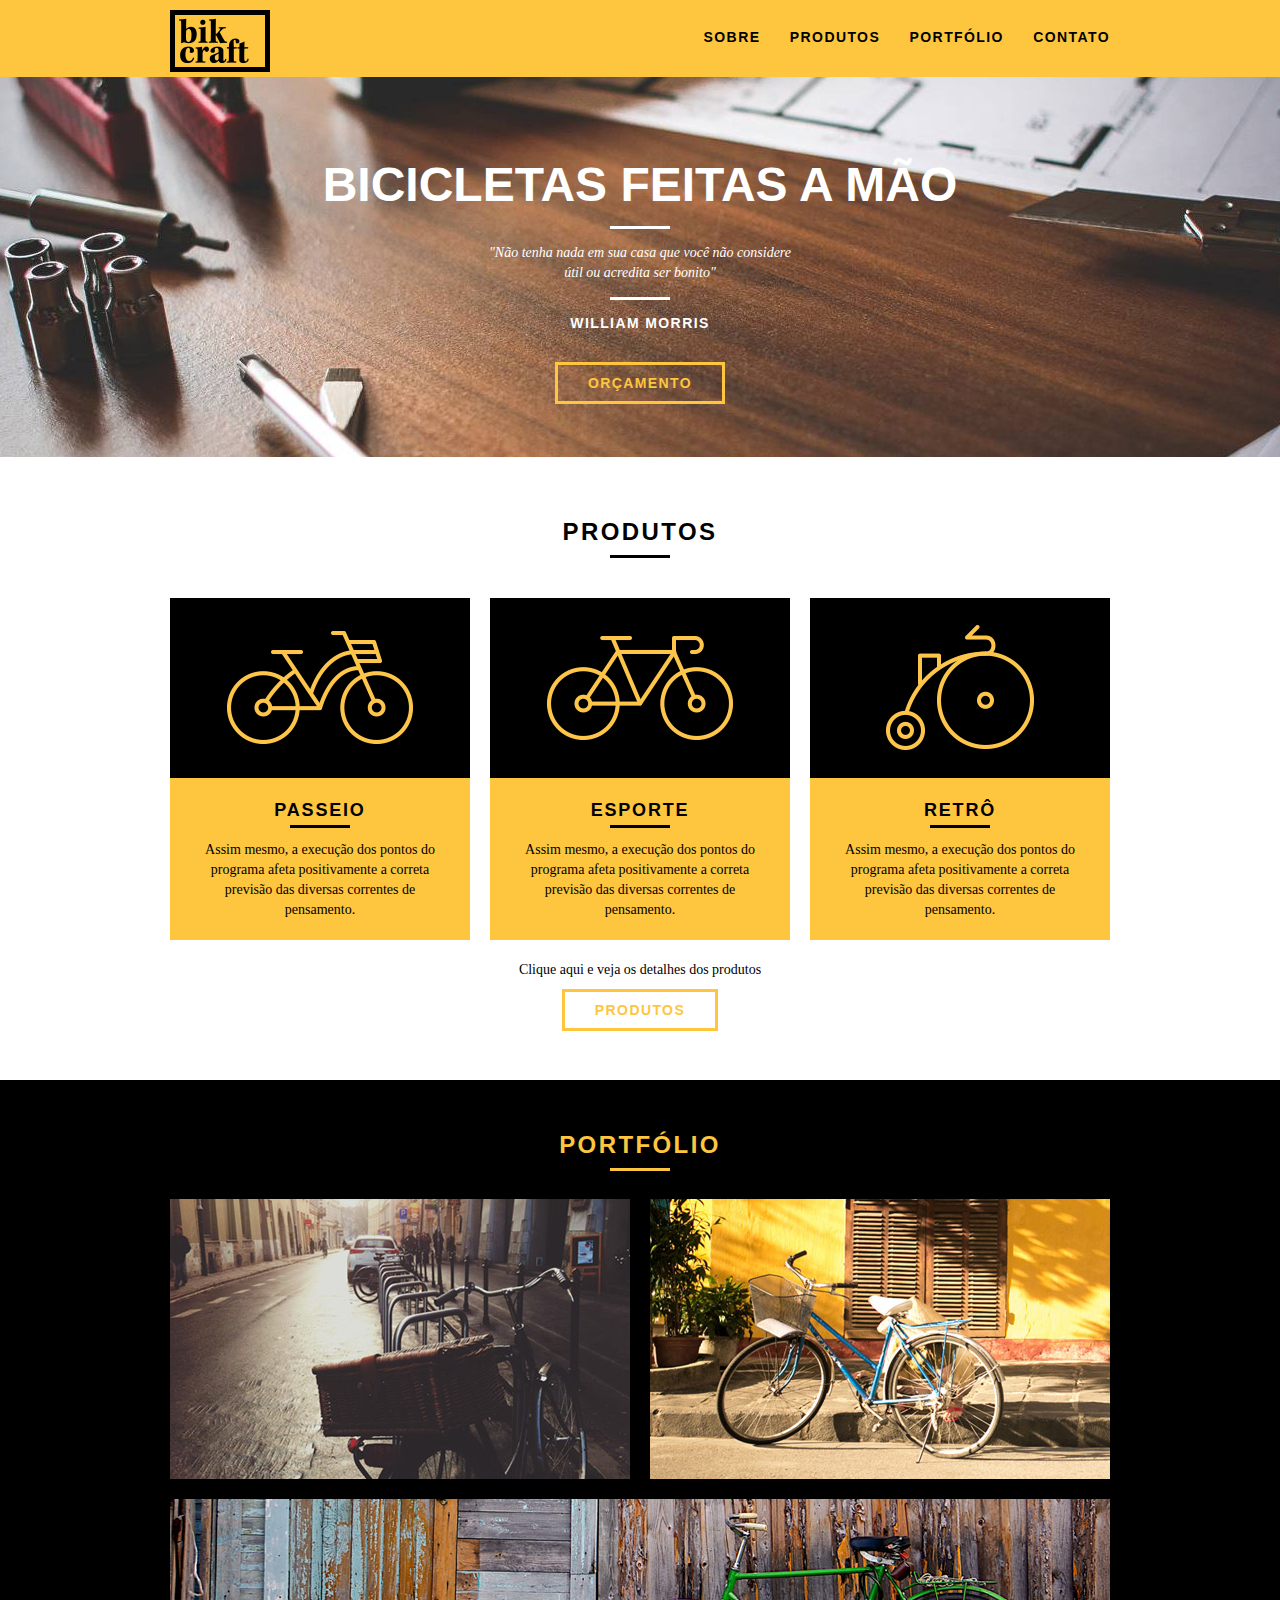
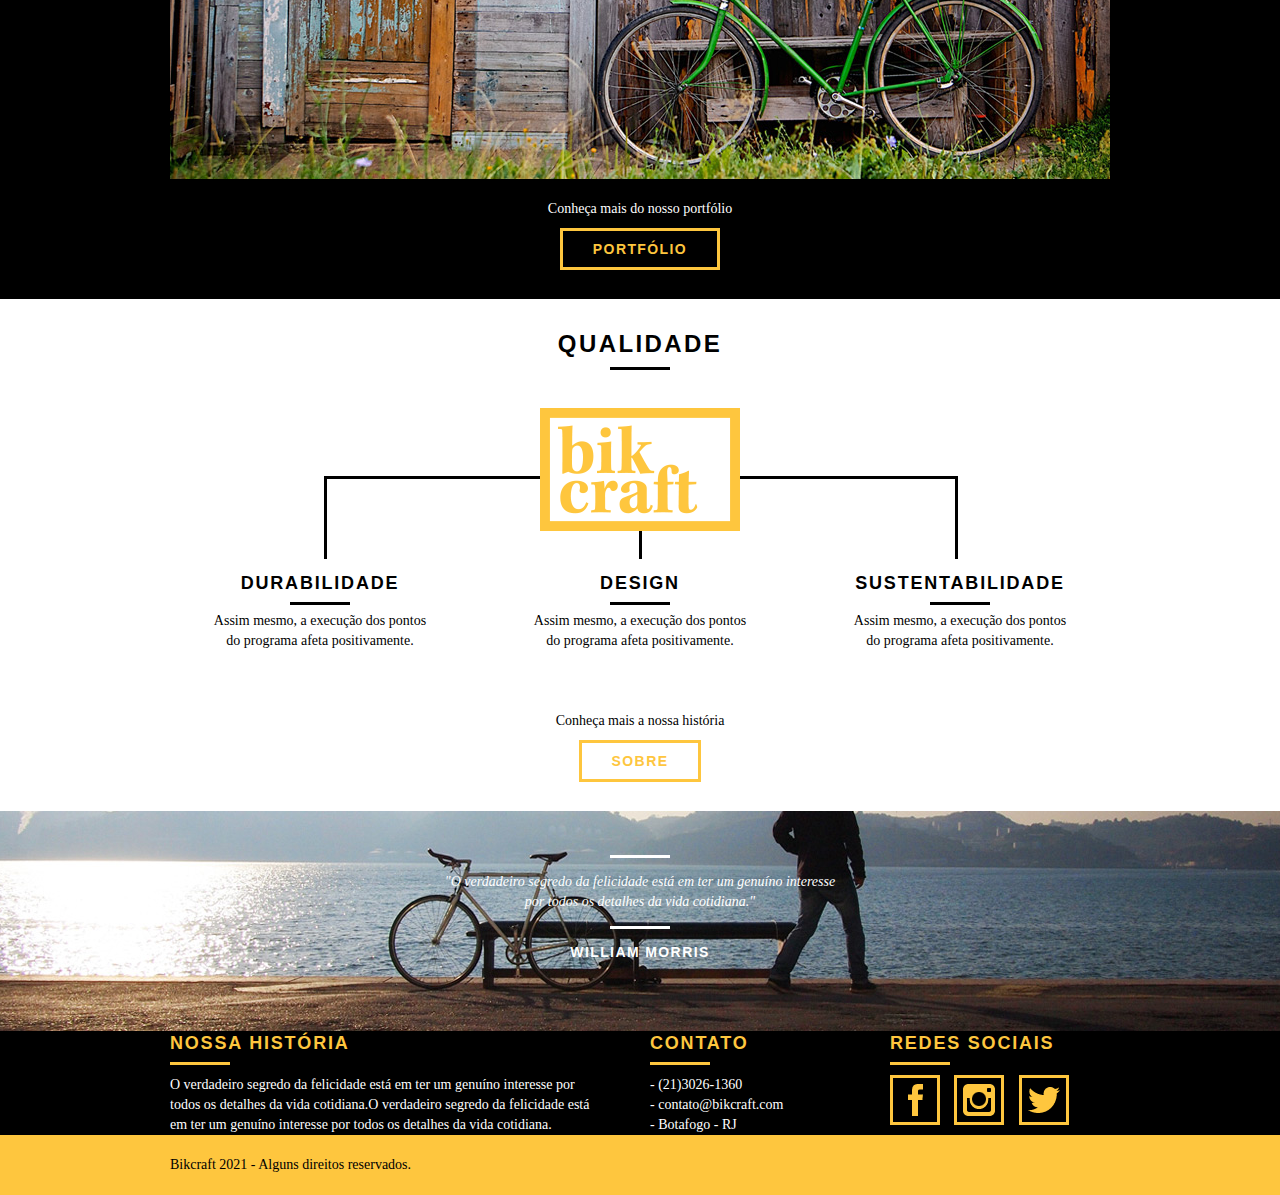
<file: index.html>
<!DOCTYPE html>
<html lang="pt-br">

<head>
	<meta charset="utf-8">
	<title>Bikcraft</title>
	<link rel="stylesheet" href="css/normalize.css">
	<link rel="stylesheet" href="css/reset.css">
	<link rel="stylesheet" href="css/grid.css">
	<link rel="stylesheet" href="css/style.css">
	<link rel="stylesheet" href="css/responsivo.css">
	<link rel="shortcut icon" href="img/favicon.png" type="image/x-icon">
</head>

<body>
	<header class="header">
		<div class="container">
			<a href="index.html" class="grid-4 logo">
				<img src="img/bikcraft.png" alt="logo">
			</a>
			<nav class="header_menu grid-12" >
				<ul>
					<li><a href="sobre.html">Sobre</a></li>
					<li><a href="produtos.html">Produtos</a></li>
					<li><a href="portfolio.html">Portfólio</a></li>
					<li><a href="contato.html">Contato</a></li>
				</ul>
			</nav>
		</div>
	</header>

	<section class="introducao">
		<div class="container">
			<h1>Bicicletas feitas a mão</h1>
			<blockquote class="quote-externo">
				<p>"Não tenha nada em sua casa que você não considere útil ou acredita ser bonito"</p>
				<cite>WILLIAM MORRIS</cite>
			</blockquote>
			<a href="produtos.html" class="btn">Orçamento</a>
		</div>
	</section>

	<section class="produtos container">
		<h2 class="subtitulo">Produtos</h2>
		<ul class="produtos-lista">
			<li class="grid-1-3">
				<div class="produtos-icone">
					<img src="img/produtos/passeio.png" alt="Bikcraft Passeio">
				</div>
				<h3>Passeio</h3>
				<p>Assim mesmo, a execução dos pontos do programa afeta positivamente a correta previsão das diversas correntes de pensamento.</p>
			</li>
			<li class="grid-1-3">
				<div class="produtos-icone">
					<img src="img/produtos/esporte.png" alt="Bikcraft Esporte">
				</div>
				<h3>Esporte</h3>
				<p>Assim mesmo, a execução dos pontos do programa afeta positivamente a correta previsão das diversas correntes de pensamento.</p>
			</li>
			<li class="grid-1-3">
				<div class="produtos-icone">
					<img src="img/produtos/retro.png" alt="Bikcraft Retrô">
				</div>
				<h3>Retrô</h3>
				<p>Assim mesmo, a execução dos pontos do programa afeta positivamente a correta previsão das diversas correntes de pensamento.</p>
			</li>
		</ul>

		<div class="call">
			<p>Clique aqui e veja os detalhes dos produtos</p>
			<a href="produtos.html" class="btn btn-preto">Produtos</a>
		</div>
	</section>
	<!-- Fecha produtos -->
	<section class="portfolio">
		<div class="container">
			<h2 class="subtitulo">Portfólio</h2>
			<ul class="portfolio-lista">
				<li class="grid-8"><img src="img/portfolio/retro.jpg" alt="Bicicleta Retrô"></li>
				<li class="grid-8"><img src="img/portfolio/passeio.jpg" alt="Bicicleta Passeio"></li>
				<li class="grid-16"><img src="img/portfolio/esporte.jpg" alt="Bicicleta Esporte"></li>
			</ul>
			
			<div class="call">
				<p>Conheça mais do nosso portfólio</p>
				<a href="portfolio.html" class="btn">Portfólio</a>
			</div>
		</div>
	</section>

	<section class="qualidade container">
		<h2 class="subtitulo">Qualidade</h2>
		<img src="img/bikcraft-qualidade.png" alt="Bikcraft">
		<ul class="qualidade-lista">
			<li class="grid-1-3">
				<h3>Durabilidade</h3>
				<p>Assim mesmo, a execução dos pontos do programa afeta positivamente.</p>
			</li>
			<li class="grid-1-3">
				<h3>Design</h3>
				<p>Assim mesmo, a execução dos pontos do programa afeta positivamente.</p>
			</li>
			<li class="grid-1-3">
				<h3>Sustentabilidade</h3>
				<p>Assim mesmo, a execução dos pontos do programa afeta positivamente.</p>
			</li>
		</ul>

		<div class="call">
			<p>Conheça mais a nossa história</p>
			<a href="sobre.html" class="btn btn-preto">Sobre</a>
		</div>
	</section>

	<section class="quebra">
		<blockquote class="quote-externo container">
			<p>"O verdadeiro segredo da felicidade está em ter um genuíno interesse por todos os detalhes da vida cotidiana."</p>
			<cite>WILLIAM MORRIS</cite>
		</blockquote>
	</section>

	<footer>
		<div class="footer">
			<div class="container">

				<div class="grid-8 footer-historia">
					<h3>Nossa história</h3>
					<p>O verdadeiro segredo da felicidade está em ter um genuíno interesse por todos os detalhes da vida cotidiana.O verdadeiro segredo da felicidade está em ter um genuíno interesse por todos os detalhes da vida cotidiana.</p>
				</div>
				
				<div class="grid-4 footer-contato">
					<h3>Contato</h3>
					<ul>
						<li>- (21)3026-1360</li>
						<li>- contato@bikcraft.com</li>
						<li>- Botafogo - RJ</li>
					</ul>
				</div>

				<div class="grid-4 footer-redes">
					<h3>Redes Sociais</h3>
					<ul>
						<li><a href="http://www.facebook.com" target="_blank"><img src="img/redes-sociais/facebook.png" alt="Facebook"></a></li>
						<li><a href="http://www.instagram.com" target="_blank"><img src="img/redes-sociais/instagram.png" alt="Instagram"></a></li>
						<li><a href="http://www.twitter.com" target="_blank"><img src="img/redes-sociais/twitter.png" alt="Twiiter"></a></li>
					</ul>
				</div>
			</div>
		</div>
		<div class="copy">
			<div class="container">
				<p class="grid-16">Bikcraft 2021 - Alguns direitos reservados.</p>
			</div>
		</div>
	</footer>
</body>
</html>
</file>
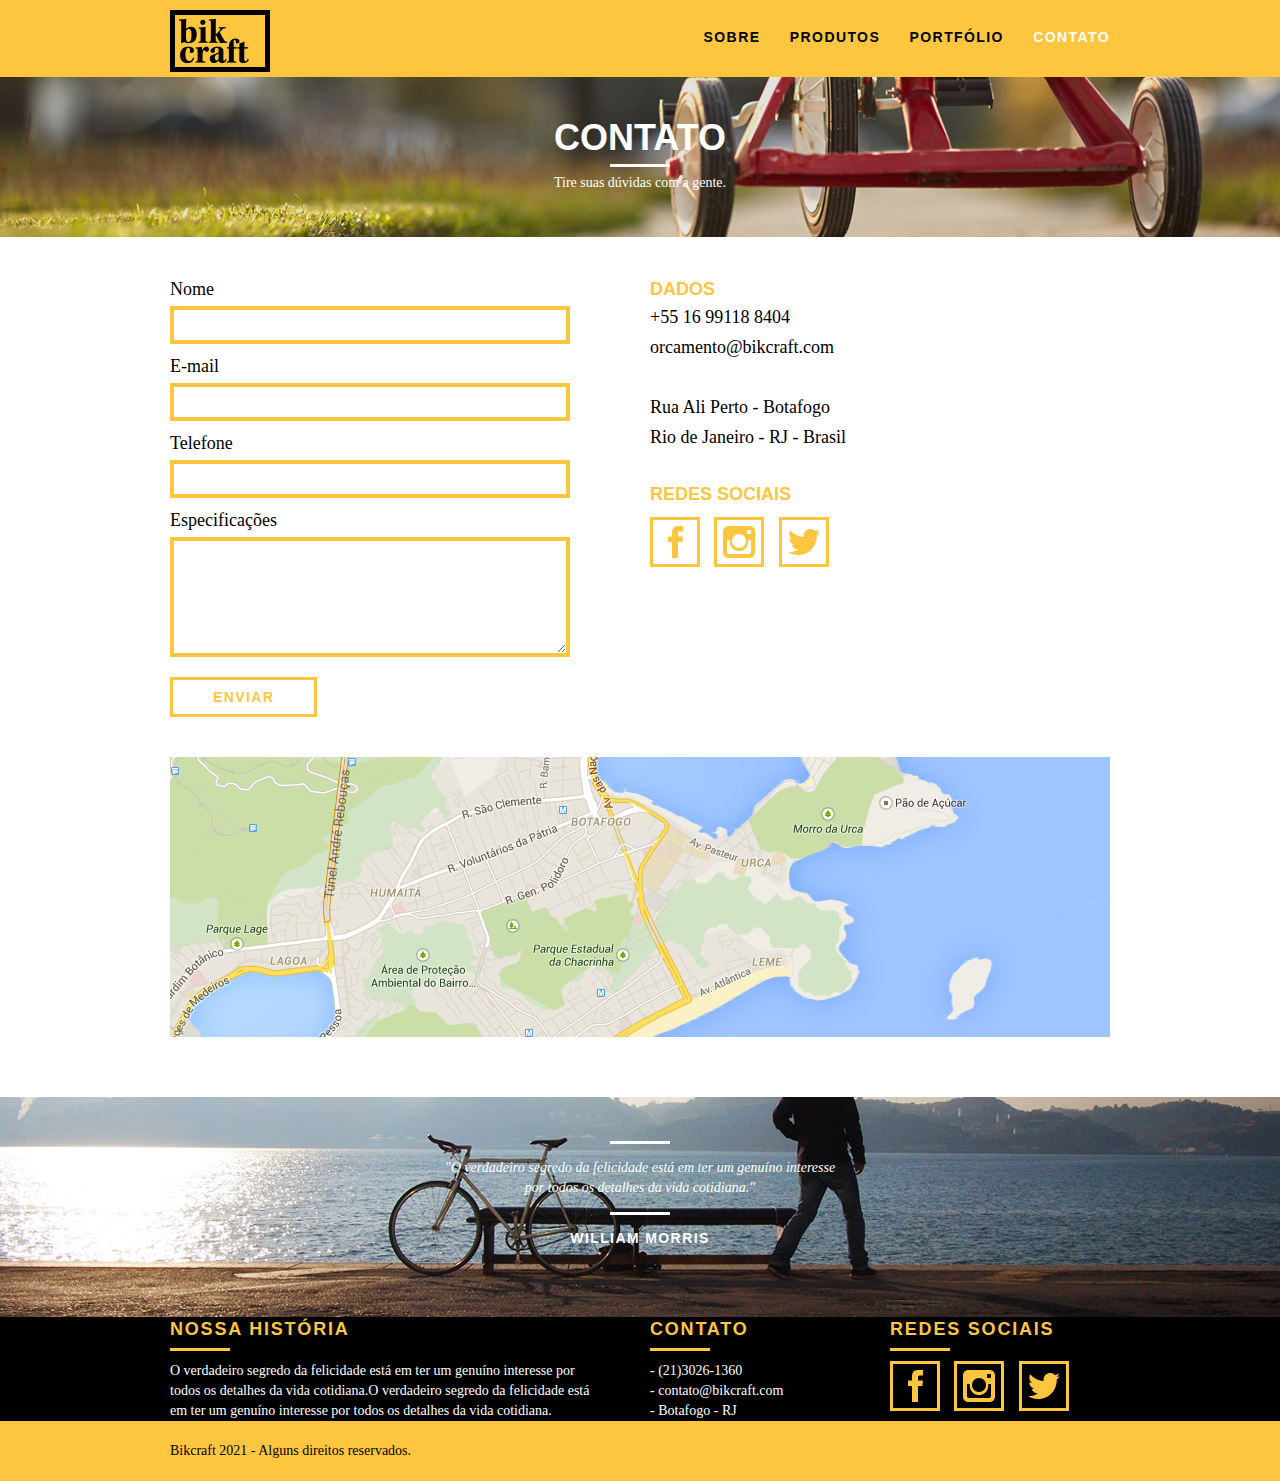
<file: contato.html>
<!DOCTYPE html>
<html lang="pt-br">

<head>
	<meta charset="utf-8">
	<title>Bikcraft - Contato</title>
	<link rel="stylesheet" href="css/normalize.css">
	<link rel="stylesheet" href="css/reset.css">
	<link rel="stylesheet" href="css/grid.css">
	<link rel="stylesheet" href="css/style.css">
	<link rel="stylesheet" href="css/responsivo.css">
	<link rel="stylesheet" href="css/contato.css">
	<link rel="shortcut icon" href="img/favicon.png" type="image/x-icon">
</head>

<body>
	<header class="header">
		<div class="container">
			<a href="index.html" class="grid-4 logo">
				<img src="img/bikcraft.png" alt="logo">
			</a>
			<nav class="header_menu grid-12" >
				<ul>
					<li><a href="sobre.html">Sobre</a></li>
					<li><a href="produtos.html">Produtos</a></li>
					<li><a href="portfolio.html">Portfólio</a></li>
					<li><a href="contato.html" class="menu-ativo">Contato</a></li>
				</ul>
			</nav>
		</div>
	</header>

	<section class="introducao-interna interna-contato">
		<div class="container">
			<h1>Contato</h1>
			<p>Tire suas dúvidas com a gente.</p>
			<blockquote class="quote-externo">
		</div>
	</section>

    <section class="contato container">
		<form id="form_orcamento" class="grid-8 contato-form">
			<label for="nome">Nome</label>
			<input type="text" id="nome"> 
			
			<label for="email">E-mail</label>
			<input type="text" id="email">

			<label for="telefone">Telefone</label>
			<input type="text" id="telefone">
			
			<label for="espec">Especificações</label>
			<textarea name="espec" id="espec" cols="30" rows="2"></textarea>

			<button type="submit" class="btn btn-contato btn-preto">Enviar</button>
		</form>

		<div class="contato-dados grid-8">

			<h3>Dados</h3>
			<span>+55 16 99118 8404</span>
			<span>orcamento@bikcraft.com</span>
			<span>Rua Ali Perto - Botafogo</span>
			<span>Rio de Janeiro - RJ - Brasil</span>

			<h3>Redes Sociais</h3>
			<ul>
				<li><a href="http://www.facebook.com" target="_blank"><img src="img/redes-sociais/facebook.png" alt="Facebook"></a></li>
				<li><a href="http://www.instagram.com" target="_blank"><img src="img/redes-sociais/instagram.png" alt="Instagram"></a></li>
				<li><a href="http://www.twitter.com" target="_blank"><img src="img/redes-sociais/twitter.png" alt="Twiiter"></a></li>
			</ul>
		</div>
    </section>

	<section class="container contato-mapa">
		<a href="https://www.google.com.br/maps/preview" target="_blank" class="grid-16">
			<img src="img/endereco-bikcraft.jpg" alt="Endereço da Bikcraft" >
		</a>
	</section>

	<section class="quebra">
		<blockquote class="quote-externo container">
			<p>"O verdadeiro segredo da felicidade está em ter um genuíno interesse por todos os detalhes da vida cotidiana."</p>
			<cite>WILLIAM MORRIS</cite>
		</blockquote>
	</section>

	<footer>
		<div class="footer">
			<div class="container">

				<div class="grid-8 footer-historia">
					<h3>Nossa história</h3>
					<p>O verdadeiro segredo da felicidade está em ter um genuíno interesse por todos os detalhes da vida cotidiana.O verdadeiro segredo da felicidade está em ter um genuíno interesse por todos os detalhes da vida cotidiana.</p>
				</div>
				
				<div class="grid-4 footer-contato">
					<h3>Contato</h3>
					<ul>
						<li>- (21)3026-1360</li>
						<li>- contato@bikcraft.com</li>
						<li>- Botafogo - RJ</li>
					</ul>
				</div>

				<div class="grid-4 footer-redes">
					<h3>Redes Sociais</h3>
					<ul>
						<li><a href="http://www.facebook.com" target="_blank"><img src="img/redes-sociais/facebook.png" alt="Facebook"></a></li>
						<li><a href="http://www.instagram.com" target="_blank"><img src="img/redes-sociais/instagram.png" alt="Instagram"></a></li>
						<li><a href="http://www.twitter.com" target="_blank"><img src="img/redes-sociais/twitter.png" alt="Twiiter"></a></li>
					</ul>
				</div>
			</div>
		</div>
		<div class="copy">
			<div class="container">
				<p class="grid-16">Bikcraft 2021 - Alguns direitos reservados.</p>
			</div>
		</div>
	</footer>
</body>
</html>
</file>
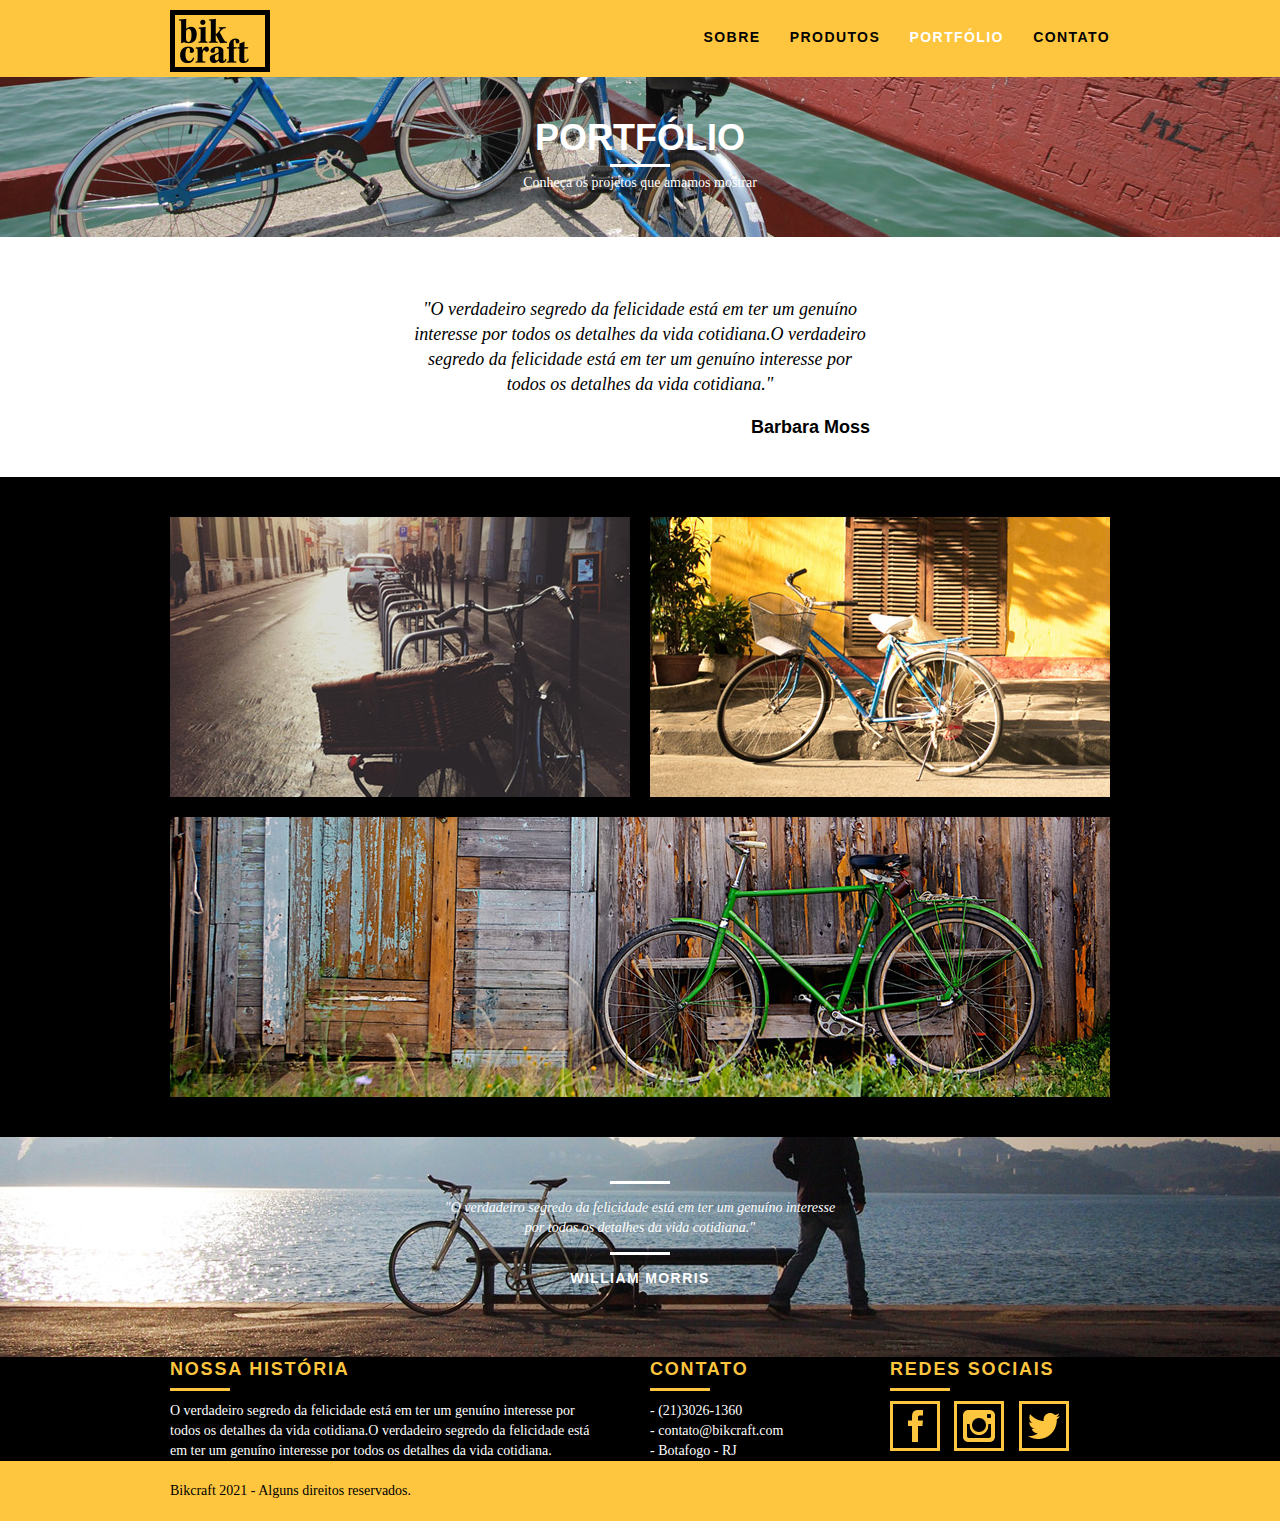
<file: portfolio.html>
<!DOCTYPE html>
<html lang="pt-br">

<head>
	<meta charset="utf-8">
	<title>Bikcraft - Portfólio</title>
	<link rel="stylesheet" href="css/normalize.css">
	<link rel="stylesheet" href="css/reset.css">
	<link rel="stylesheet" href="css/grid.css">
	<link rel="stylesheet" href="css/style.css">
	<link rel="stylesheet" href="css/responsivo.css">
	<link rel="stylesheet" href="css/portfolio.css">
	<link rel="shortcut icon" href="img/favicon.png" type="image/x-icon">
</head>

<body>
	<header class="header">
		<div class="container">
			<a href="index.html" class="grid-4 logo">
				<img src="img/bikcraft.png" alt="logo">
			</a>
			<nav class="header_menu grid-12" >
				<ul>
					<li><a href="sobre.html">Sobre</a></li>
					<li><a href="produtos.html">Produtos</a></li>
					<li><a href="portfolio.html" class="menu-ativo">Portfólio</a></li>
					<li><a href="contato.html">Contato</a></li>
				</ul>
			</nav>
		</div>
	</header>

    
	<section class="introducao-interna interna-portfolio">
		<div class="container">
			<h1>Portfólio</h1>
			<p>Conheça os projetos que amamos mostrar</p>
		</div>
	</section>

    <section class="container">
        <blockquote class="quote-clientes">
            <p>"O verdadeiro segredo da felicidade está em ter um genuíno interesse por todos os detalhes da vida cotidiana.O verdadeiro segredo da felicidade está em ter um genuíno interesse por todos os detalhes da vida cotidiana."</p>
            <cite>Barbara Moss</cite>
        </blockquote>
    </section>
 
	<section class="portfolio">
		<div class="container">
			<ul class="portfolio-lista">
				<li class="grid-8"><img src="img/portfolio/retro.jpg" alt="Bicicleta Retrô"></li>
				<li class="grid-8"><img src="img/portfolio/passeio.jpg" alt="Bicicleta Passeio"></li>
				<li class="grid-16"><img src="img/portfolio/esporte.jpg" alt="Bicicleta Esporte"></li>
			</ul>
	</section>

	<section class="quebra">
		<blockquote class="quote-externo container">
			<p>"O verdadeiro segredo da felicidade está em ter um genuíno interesse por todos os detalhes da vida cotidiana."</p>
			<cite>WILLIAM MORRIS</cite>
		</blockquote>
	</section>

	<footer>
		<div class="footer">
			<div class="container">

				<div class="grid-8 footer-historia">
					<h3>Nossa história</h3>
					<p>O verdadeiro segredo da felicidade está em ter um genuíno interesse por todos os detalhes da vida cotidiana.O verdadeiro segredo da felicidade está em ter um genuíno interesse por todos os detalhes da vida cotidiana.</p>
				</div>
				
				<div class="grid-4 footer-contato">
					<h3>Contato</h3>
					<ul>
						<li>- (21)3026-1360</li>
						<li>- contato@bikcraft.com</li>
						<li>- Botafogo - RJ</li>
					</ul>
				</div>

				<div class="grid-4 footer-redes">
					<h3>Redes Sociais</h3>
					<ul>
						<li><a href="http://www.facebook.com" target="_blank"><img src="img/redes-sociais/facebook.png" alt="Facebook"></a></li>
						<li><a href="http://www.instagram.com" target="_blank"><img src="img/redes-sociais/instagram.png" alt="Instagram"></a></li>
						<li><a href="http://www.twitter.com" target="_blank"><img src="img/redes-sociais/twitter.png" alt="Twiiter"></a></li>
					</ul>
				</div>
			</div>
		</div>
		<div class="copy">
			<div class="container">
				<p class="grid-16">Bikcraft 2021 - Alguns direitos reservados.</p>
			</div>
		</div>
	</footer>
</body>
</html>
</file>
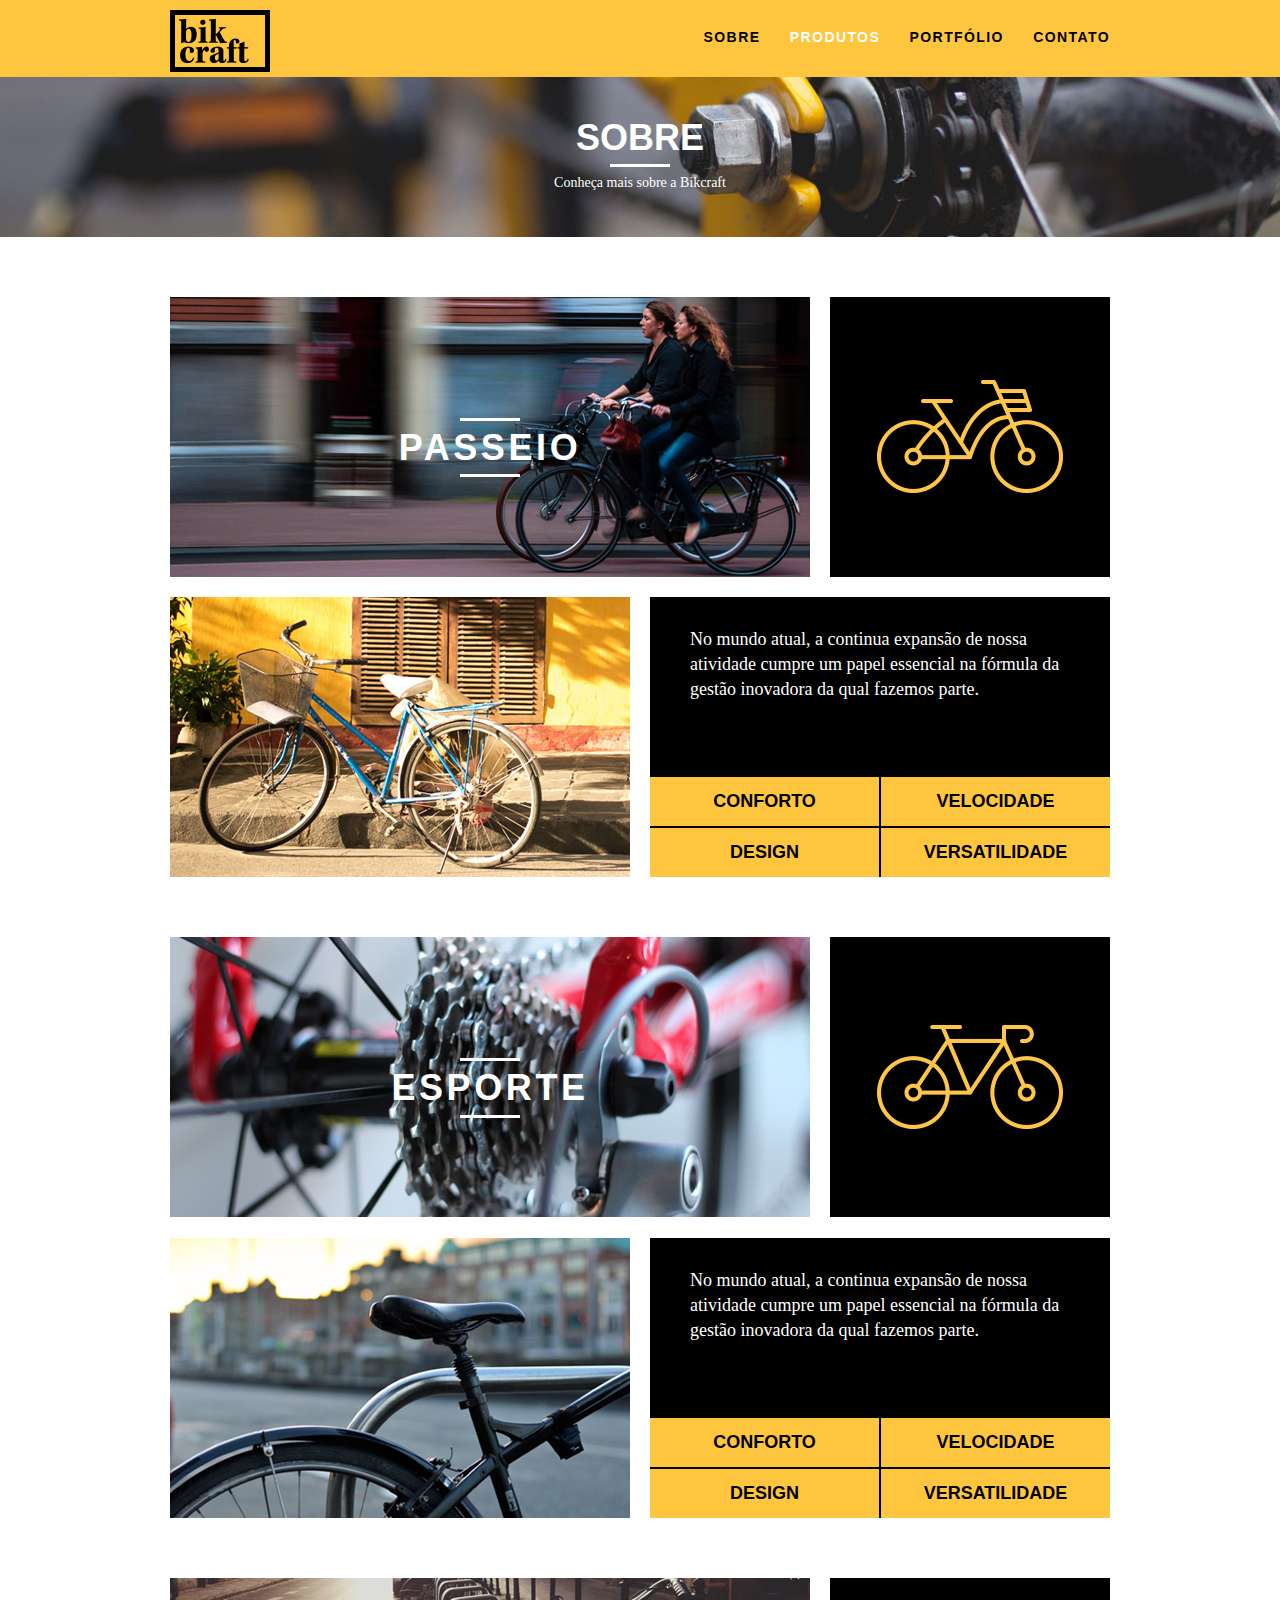
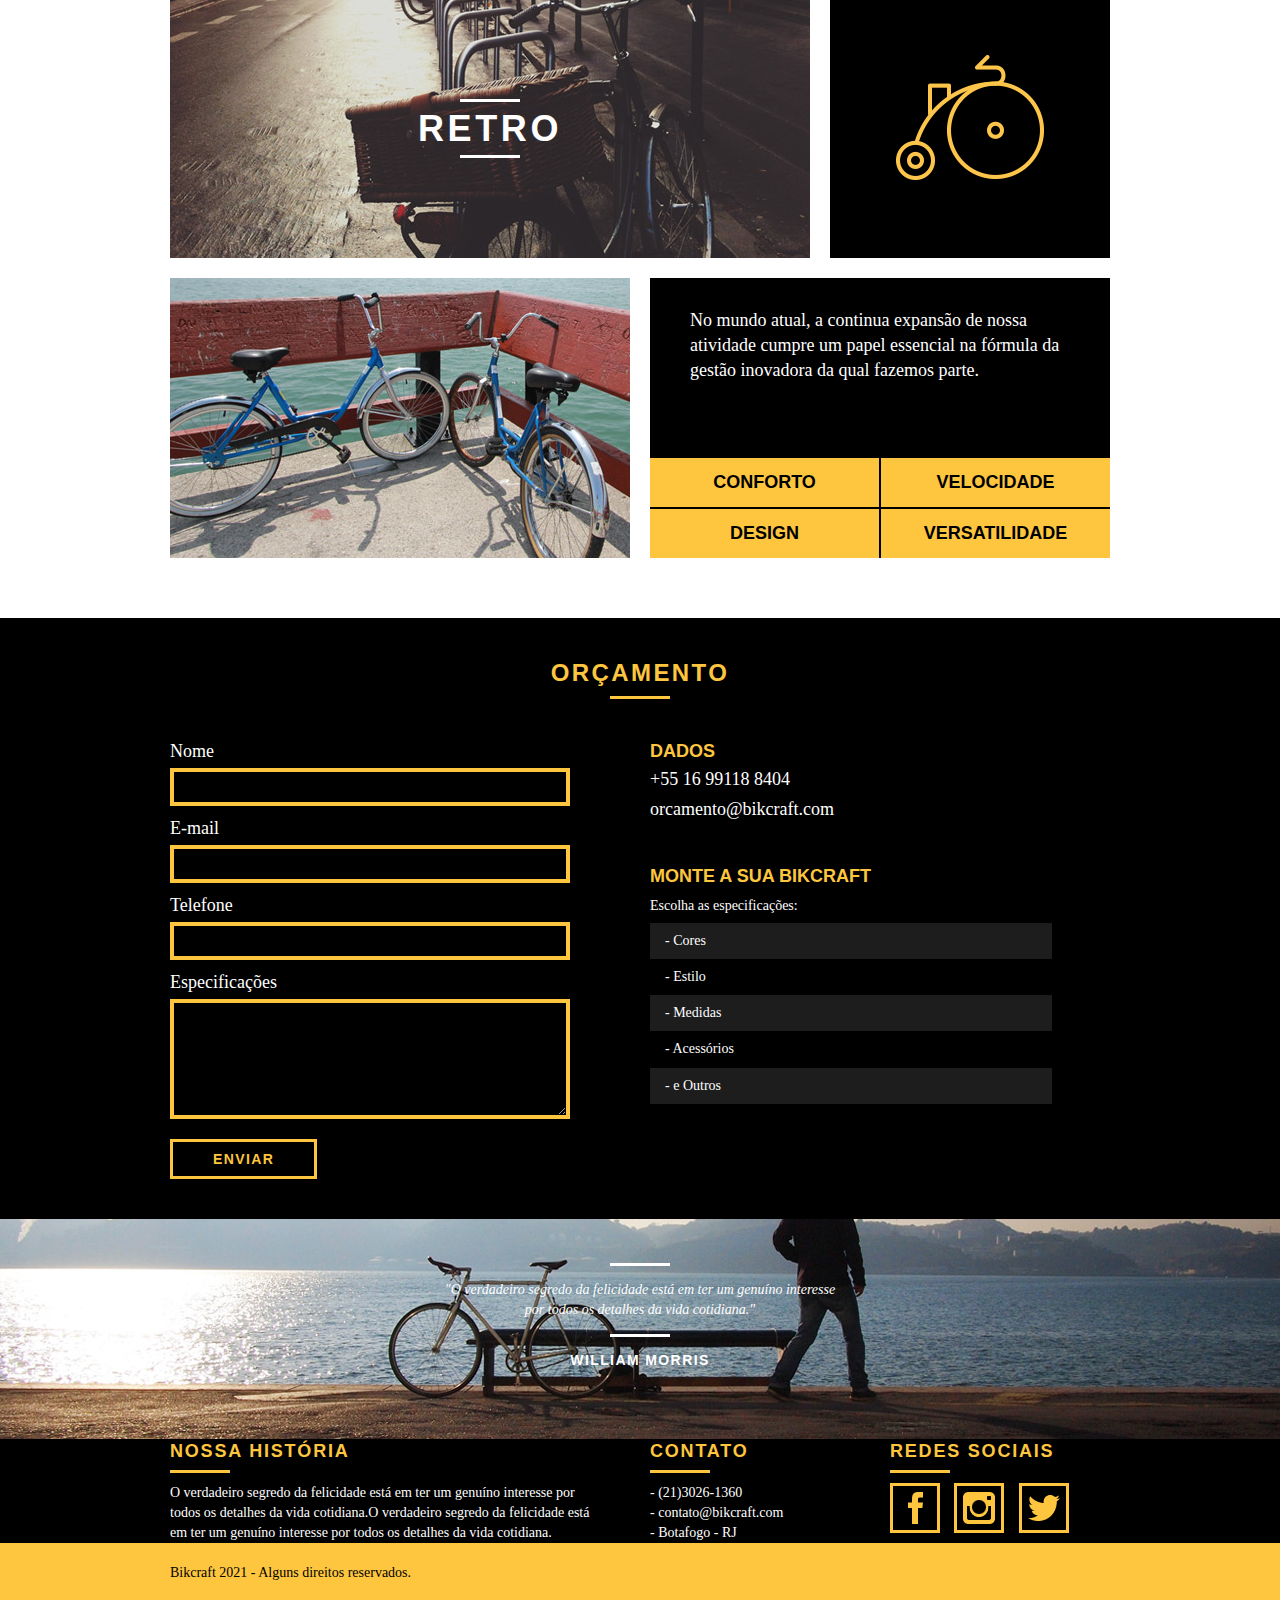
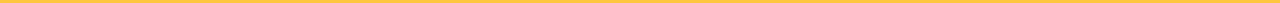
<file: produtos.html>
<!DOCTYPE html>
<html lang="pt-br">

<head>
	<meta charset="utf-8">
	<title>Bikcraft - Produtos</title>
	<link rel="stylesheet" href="css/normalize.css">
	<link rel="stylesheet" href="css/reset.css">
	<link rel="stylesheet" href="css/grid.css">
	<link rel="stylesheet" href="css/style.css">
	<link rel="stylesheet" href="css/responsivo.css">
	<link rel="stylesheet" href="css/produtos.css">
	<link rel="shortcut icon" href="img/favicon.png" type="image/x-icon">
</head>

<body>
	<header class="header">
		<div class="container">
			<a href="index.html" class="grid-4 logo">
				<img src="img/bikcraft.png" alt="logo">
			</a>
			<nav class="header_menu grid-12" >
				<ul>
					<li><a href="sobre.html">Sobre</a></li>
					<li><a href="produtos.html" class="menu-ativo">Produtos</a></li>
					<li><a href="portfolio.html">Portfólio</a></li>
					<li><a href="contato.html">Contato</a></li>
				</ul>
			</nav>
		</div>
	</header>

	<section class="introducao-interna interna-produtos">
		<div class="container">
			<h1>Sobre</h1>
			<p>Conheça mais sobre a Bikcraft</p>
			<blockquote class="quote-externo">
		</div>
	</section>

	<section class="container produto-item">
        <div class="grid-11">
            <img src="img/produtos/bikcraft-passeio-1.jpg" alt="Bikcraft Passeio">
            <h2>Passeio</h2>
        </div>

        <div class="grid-5 produto-icone">
            <img src="img/produtos/passeio.png" alt="Passeio">
        </div>

        <div class="grid-8">
            <img src="img/produtos/bikcraft-passeio-2.jpg" alt="Bikcraft Passeio 2">
        </div>

        <div class="grid-8 produto-info">
            <p>No mundo atual, a continua expansão de nossa atividade cumpre um papel essencial na fórmula da gestão inovadora da qual fazemos parte.</p>
            <ul>
                <li>Conforto</li>
                <li>Velocidade</li>
                <li>Design</li>
                <li>Versatilidade</li>
            </ul>
        </div>
    </section>

    
	<section class="container produto-item">
        <div class="grid-11">
            <img src="img/produtos/bikcraft-esporte-1.jpg" alt="Bikcraft Esporte">
            <h2>Esporte</h2>
        </div>

        <div class="grid-5 produto-icone">
            <img src="img/produtos/esporte.png" alt="Esporte">
        </div>

        <div class="grid-8">
            <img src="img/produtos/bikcraft-esporte-2.jpg" alt="Bikcraft Esporte 2">
        </div>

        <div class="grid-8 produto-info">
            <p>No mundo atual, a continua expansão de nossa atividade cumpre um papel essencial na fórmula da gestão inovadora da qual fazemos parte.</p>
            <ul>
                <li>Conforto</li>
                <li>Velocidade</li>
                <li>Design</li>
                <li>Versatilidade</li>
            </ul>
        </div>
    </section>

    
	<section class="container produto-item">
        <div class="grid-11">
            <img src="img/produtos/bikcraft-retro-1.jpg" alt="Bikcraft Retro">
            <h2>Retro</h2>
        </div>

        <div class="grid-5 produto-icone">
            <img src="img/produtos/retro.png" alt="Retro">
        </div>

        <div class="grid-8">
            <img src="img/produtos/bikcraft-retro-2.jpg" alt="Bikcraft Retro 2">
        </div>

        <div class="grid-8 produto-info">
            <p>No mundo atual, a continua expansão de nossa atividade cumpre um papel essencial na fórmula da gestão inovadora da qual fazemos parte.</p>
            <ul>
                <li>Conforto</li>
                <li>Velocidade</li>
                <li>Design</li>
                <li>Versatilidade</li>
            </ul>
        </div>
    </section>

    <section class="orcamento">

        <div class="container">
            <h2 class="subtitulo">Orçamento</h2>

            <form id="form_orcamento" class="grid-8 form">
                <label for="nome">Nome</label>
                <input type="text" id="nome"> 
                
                <label for="email">E-mail</label>
                <input type="text" id="email">

                <label for="telefone">Telefone</label>
                <input type="text" id="telefone">
                
                <label for="espec">Especificações</label>
                <textarea name="espec" id="espec" cols="30" rows="2"></textarea>

                <button type="submit" class="btn btn-produtos">Enviar</button>
            </form>

            <div class="orcamento-dados grid-8">

                <h3>Dados</h3>
                <span>+55 16 99118 8404</span>
                <span>orcamento@bikcraft.com</span>

                <h3>Monte a sua Bikcraft</h3>
                <p>Escolha as especificações:</p>
                <ul>
                    <li>- Cores</li>
                    <li>- Estilo</li>
                    <li>- Medidas</li>
                    <li>- Acessórios</li>
                    <li>- e Outros</li>
                </ul>
            </div>
        </div>
    </section>

	<section class="quebra">
		<blockquote class="quote-externo container">
			<p>"O verdadeiro segredo da felicidade está em ter um genuíno interesse por todos os detalhes da vida cotidiana."</p>
			<cite>WILLIAM MORRIS</cite>
		</blockquote>
	</section>

	<footer>
		<div class="footer">
			<div class="container">

				<div class="grid-8 footer-historia">
					<h3>Nossa história</h3>
					<p>O verdadeiro segredo da felicidade está em ter um genuíno interesse por todos os detalhes da vida cotidiana.O verdadeiro segredo da felicidade está em ter um genuíno interesse por todos os detalhes da vida cotidiana.</p>
				</div>
				
				<div class="grid-4 footer-contato">
					<h3>Contato</h3>
					<ul>
						<li>- (21)3026-1360</li>
						<li>- contato@bikcraft.com</li>
						<li>- Botafogo - RJ</li>
					</ul>
				</div>

				<div class="grid-4 footer-redes">
					<h3>Redes Sociais</h3>
					<ul>
						<li><a href="http://www.facebook.com" target="_blank"><img src="img/redes-sociais/facebook.png" alt="Facebook"></a></li>
						<li><a href="http://www.instagram.com" target="_blank"><img src="img/redes-sociais/instagram.png" alt="Instagram"></a></li>
						<li><a href="http://www.twitter.com" target="_blank"><img src="img/redes-sociais/twitter.png" alt="Twiiter"></a></li>
					</ul>
				</div>
			</div>
		</div>
		<div class="copy">
			<div class="container">
				<p class="grid-16">Bikcraft 2021 - Alguns direitos reservados.</p>
			</div>
		</div>
	</footer>
</body>
</html>
</file>
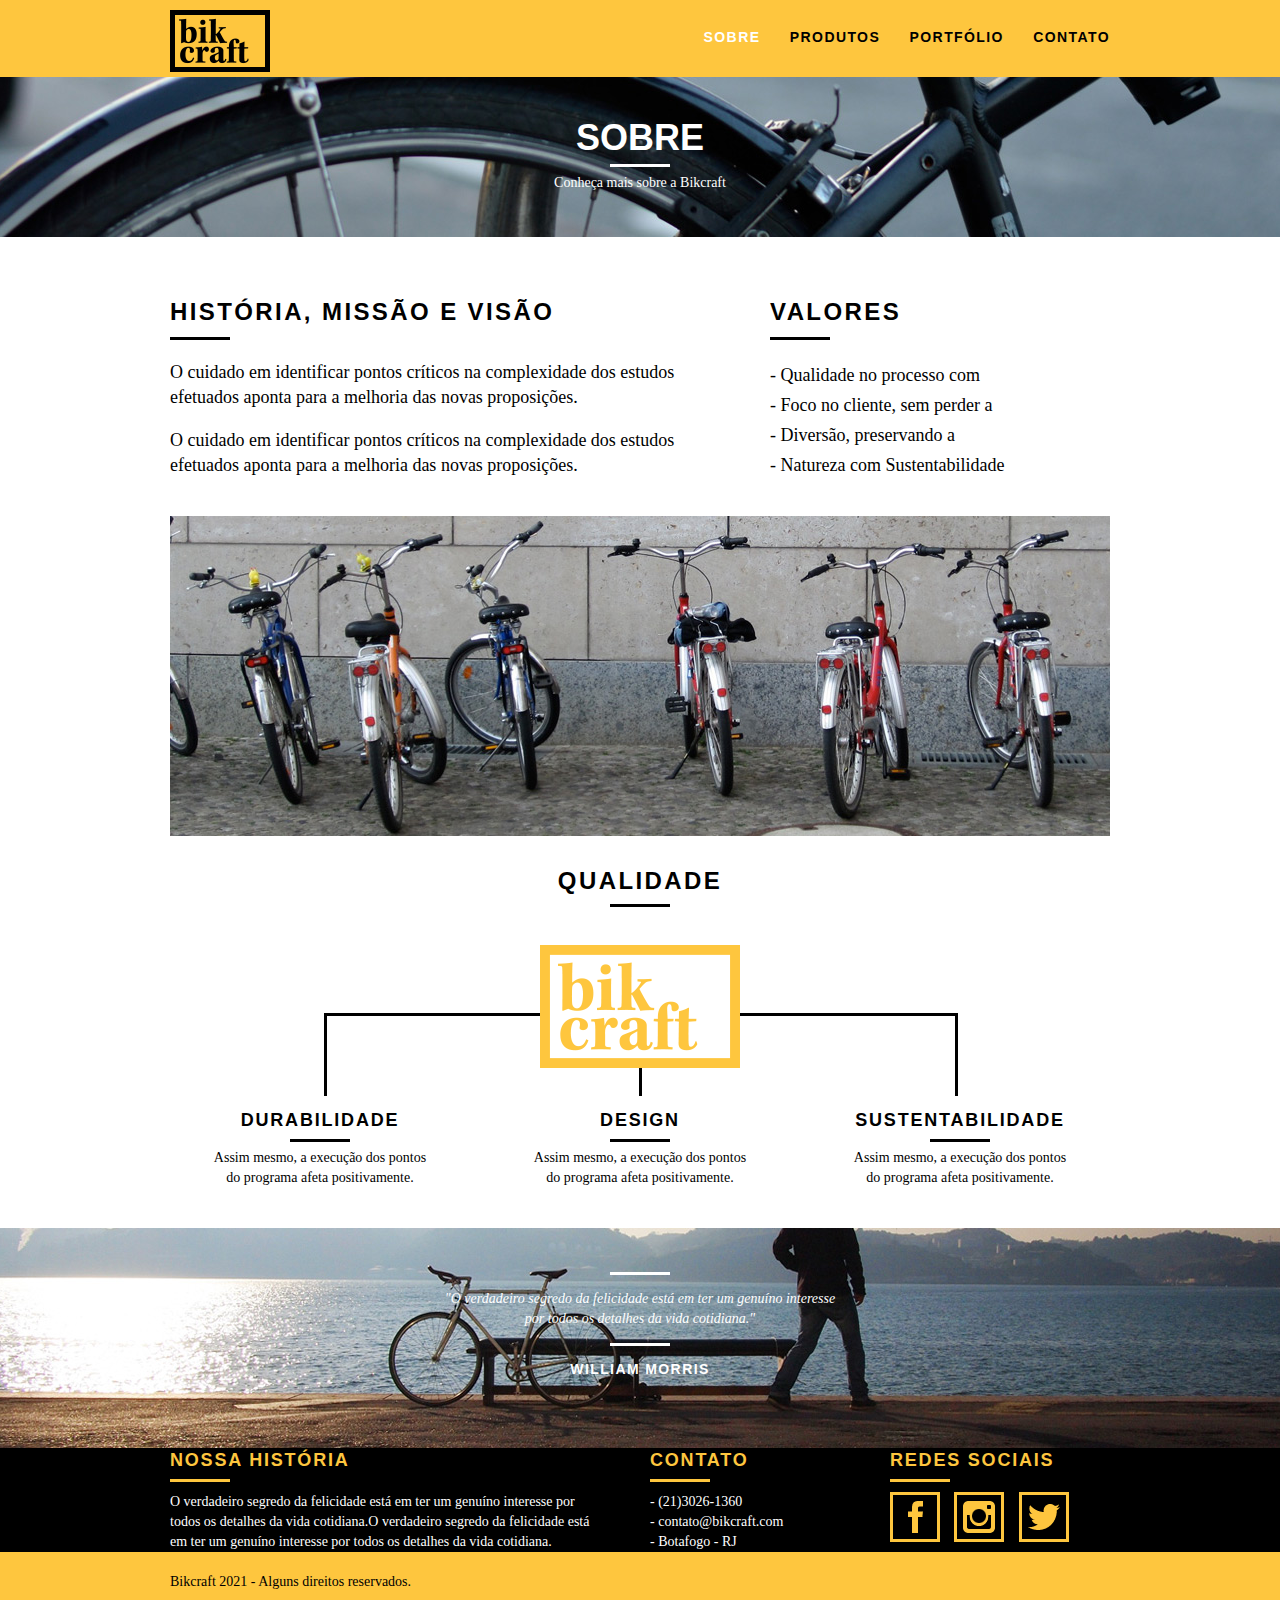
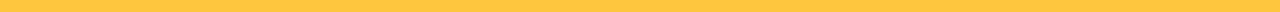
<file: sobre.html>
<!DOCTYPE html>
<html lang="pt-br">

<head>
	<meta charset="utf-8">
	<title>Bikcraft - Sobre</title>
	<link rel="stylesheet" href="css/normalize.css">
	<link rel="stylesheet" href="css/reset.css">
	<link rel="stylesheet" href="css/grid.css">
	<link rel="stylesheet" href="css/style.css">
	<link rel="stylesheet" href="css/responsivo.css">
	<link rel="stylesheet" href="css/sobre.css">
	<link rel="shortcut icon" href="img/favicon.png" type="image/x-icon">
</head>

<body>
	<header class="header">
		<div class="container">
			<a href="index.html" class="grid-4 logo">
				<img src="img/bikcraft.png" alt="logo">
			</a>
			<nav class="header_menu grid-12" >
				<ul>
					<li><a href="sobre.html" class="menu-ativo">Sobre</a></li>
					<li><a href="produtos.html">Produtos</a></li>
					<li><a href="portfolio.html">Portfólio</a></li>
					<li><a href="contato.html">Contato</a></li>
				</ul>
			</nav>
		</div>
	</header>

	<section class="introducao-interna interna-sobre">
		<div class="container">
			<h1>Sobre</h1>
			<p>Conheça mais sobre a Bikcraft</p>
			<blockquote class="quote-externo">
		</div>
	</section>

	<section class="missao-sobre container">
		<div class="grid-10">
			<h2 class="subtitulo-interno">História, Missão e Visão</h2>
			<p>O cuidado em identificar pontos críticos na complexidade dos estudos efetuados aponta para a melhoria das novas proposições.</p>
			<p>O cuidado em identificar pontos críticos na complexidade dos estudos efetuados aponta para a melhoria das novas proposições.</p>
		</div>

		<div class="grid-6">
			<h2 class="subtitulo-interno">Valores</h2>
			<ul>
				<li>- Qualidade no processo com</li>
				<li>- Foco no cliente, sem perder a</li>
				<li>- Diversão, preservando a</li>
				<li>- Natureza com Sustentabilidade</li>
			</ul>
		</div>

		<div class="grid-16">
			<img src="img/equipe-bikcraft.jpg" alt="Equipe Bikcraft" class="foto-equipe">
		</div>
	</section>


	<section class="qualidade container">
		<h2 class="subtitulo">Qualidade</h2>
		<img src="img/bikcraft-qualidade.png" alt="Bikcraft">
		<ul class="qualidade-lista">
			<li class="grid-1-3">
				<h3>Durabilidade</h3>
				<p>Assim mesmo, a execução dos pontos do programa afeta positivamente.</p>
			</li>
			<li class="grid-1-3">
				<h3>Design</h3>
				<p>Assim mesmo, a execução dos pontos do programa afeta positivamente.</p>
			</li>
			<li class="grid-1-3">
				<h3>Sustentabilidade</h3>
				<p>Assim mesmo, a execução dos pontos do programa afeta positivamente.</p>
			</li>
		</ul>
	</section>

	<section class="quebra">
		<blockquote class="quote-externo container">
			<p>"O verdadeiro segredo da felicidade está em ter um genuíno interesse por todos os detalhes da vida cotidiana."</p>
			<cite>WILLIAM MORRIS</cite>
		</blockquote>
	</section>

	<footer>
		<div class="footer">
			<div class="container">

				<div class="grid-8 footer-historia">
					<h3>Nossa história</h3>
					<p>O verdadeiro segredo da felicidade está em ter um genuíno interesse por todos os detalhes da vida cotidiana.O verdadeiro segredo da felicidade está em ter um genuíno interesse por todos os detalhes da vida cotidiana.</p>
				</div>
				
				<div class="grid-4 footer-contato">
					<h3>Contato</h3>
					<ul>
						<li>- (21)3026-1360</li>
						<li>- contato@bikcraft.com</li>
						<li>- Botafogo - RJ</li>
					</ul>
				</div>

				<div class="grid-4 footer-redes">
					<h3>Redes Sociais</h3>
					<ul>
						<li><a href="http://www.facebook.com" target="_blank"><img src="img/redes-sociais/facebook.png" alt="Facebook"></a></li>
						<li><a href="http://www.instagram.com" target="_blank"><img src="img/redes-sociais/instagram.png" alt="Instagram"></a></li>
						<li><a href="http://www.twitter.com" target="_blank"><img src="img/redes-sociais/twitter.png" alt="Twiiter"></a></li>
					</ul>
				</div>
			</div>
		</div>
		<div class="copy">
			<div class="container">
				<p class="grid-16">Bikcraft 2021 - Alguns direitos reservados.</p>
			</div>
		</div>
	</footer>
</body>
</html>
</file>
<file: css/grid.css>
*, *:before, *:after {
  -webkit-box-sizing: border-box; 
  -moz-box-sizing: border-box; 
  box-sizing: border-box;
}

.container {
	width: 960px;
	margin: 0 auto;
	padding: 0px;
	position: relative;
}

.container:after, .container:before {
	content: " ";
	display: table;
}

.container:after {
	clear: both;
}

.grid-1, .grid-2, .grid-3, .grid-4, .grid-5, .grid-6, .grid-7, .grid-8, .grid-9, .grid-10, .grid-11, .grid-12, .grid-13, .grid-14, .grid-15, .grid-16, .grid-1-3 {
	float: left;
	margin-left: 10px;
	margin-right: 10px;
}

.grid-1 	{width: 40px;}
.grid-2 	{width: 100px;}
.grid-3 	{width: 160px;}
.grid-4 	{width: 220px;}
.grid-5 	{width: 280px;}
.grid-6 	{width: 340px;}
.grid-7 	{width: 400px;}
.grid-8 	{width: 460px;}
.grid-9 	{width: 520px;}
.grid-10 	{width: 580px;}
.grid-11 	{width: 640px;}
.grid-12 	{width: 700px;}
.grid-13 	{width: 760px;}
.grid-14 	{width: 820px;}
.grid-15 	{width: 880px;}
.grid-16 	{width: 940px;}
.grid-1-3	{width: 300px;}

@media only screen and (min-width: 768px) and (max-width: 959px){

	.container {
		width: 768px;
	}

	.grid-1		{width: 28px;}
	.grid-2		{width: 76px;}
	.grid-3		{width: 124px;}
	.grid-4		{width: 172px;}
	.grid-5		{width: 220px;}
	.grid-6		{width: 268px;}
	.grid-7		{width: 316px;}
	.grid-8		{width: 364px;}
	.grid-9		{width: 412px;}
	.grid-10	{width: 460px;}
	.grid-11	{width: 508px;}
	.grid-12	{width: 556px;}
	.grid-13	{width: 604px;}
	.grid-14	{width: 652px;}
	.grid-15	{width: 700px;}
	.grid-16	{width: 748px;}
	.grid-1-3	{width: 236px;}
}

@media only screen and (max-width: 767px) {

	.container {
		width: 300px;
	}

	.grid-1, .grid-2, .grid-3, .grid-4, .grid-5, .grid-6, .grid-7, .grid-8, .grid-9, .grid-10, .grid-11, .grid-12, .grid-13, .grid-14, .grid-15, .grid-16, .grid-1-3 {
		width: 300px;
		margin: 0 0 20px 0;
		float: none;
	}

}








/* 
@media only screen and (min-width: 768px) and (max-width: 959px) {



@media only screen and (max-width: 767px) {
.container {
	width: 300px;
}

.grid-1, .grid-2, .grid-3, .grid-4, .grid-5, .grid-6, .grid-7, .grid-8, .grid-9, .grid-10, .grid-11, .grid-12, .grid-13, .grid-14, .grid-15, .grid-16, .grid-1-3 {
	width: 300px;
	margin: 0 0 20px 0;
	float: none;
}

} */
</file>
<file: css/style.css>
/*Estilos gerais*/
body {
    font-family: Arial, Helvetica, sans-serif;
}

p {
    font-family: Georgia, "Times New Roman", serif;
    font-size: 14px;
    line-height: 20px;
}

img {
    display: block;
    max-width: 100%;
}

.btn {
    font-size: 14px;
    border: 3px solid #fec63e;
    color: #fec63e;
    text-transform: uppercase;
    padding: 10px 30px;
    line-height: 20px;
    letter-spacing: .1em;
    font-weight: bold;
}

.btn:hover {
    color: #fff;
    border-color: #fff;
    transition: 0.3s;
}

.btn.btn-preto:hover {
    color: #000;
    border-color: #000;
}

.subtitulo {
    font-weight: bold;
    font-size: 24px;
    line-height: 30px;
    letter-spacing: .1em;
    color: #000;
    text-transform: uppercase;
    text-align: center;
}

.subtitulo::after {
    content: "";
    display: block;
    width: 60px;
    height: 3px;
    background: #000;
    margin: 8px auto;
}

.subtitulo-interno {
    font-weight: bold;
    font-size: 24px;
    line-height: 30px;
    letter-spacing: .1em;
    color: #000;
    text-transform: uppercase;
    margin-bottom: 20px;
}

.subtitulo-interno::after {
    content: "";
    display: block;
    width: 60px;
    height: 3px;
    background: #000;
    margin-top: 10px;
}

/*Header*/
.header {
    position: fixed;
    top: 0;
    width: 100%;
    background: #fec63e;
    padding: 5px 0;
    z-index: 10;
}

.logo {
    padding-top: 5px;
}

.header_menu {
    text-align: right;
}

.header_menu ul li {
    display: inline-block;
    margin-left: 25px;
    margin-top: 22px;
}

.header_menu ul li a {
    color: #000;
    font-weight: bold;
    text-transform: uppercase;
    letter-spacing: .1em;
    font-size: 14px;
    line-height: 20px;
    padding: 10px 0;
}

.header_menu ul li a:hover {
    color: #fff;
    transition: 0.3s;
}

.header_menu ul li a.menu-ativo {
    color: #fff;
}

/*Introducao*/

.introducao {
    width: 100%;
    background: url('../img/bg.jpg') no-repeat center;
    background-size: cover;
    margin-top: 77px;
    height: 380px;
    text-align: center;
    padding-top: 80px;
}

.introducao h1 {
    font-size: 48px;
    color: #fff;
    font-weight: bold;
    text-transform: uppercase;
}

.quote-externo {
    max-width: 320px;
    margin: 0 auto;
    color: #fff;
    margin-bottom: 40px;
}

.quote-externo p {
    font-style: italic;
}

.quote-externo p::before, .quote-externo p::after {
    content: "";
    display: block;
    width: 60px;
    height: 3px;
    background: #fff;
    margin: 14px auto;
}

.quote-externo cite {
    font-style: normal;
    font-weight: bold;
    font-size: 14px;
    letter-spacing: .1em;
}

/* Introdução Interna */

.introducao-interna {
    padding-top: 40px;
    width: 100%;
    margin-top: 77px;
    height: 160px;
    text-align: center;
    color: #fff;
}

.introducao-interna h1 {
    font-size: 36px;
    font-weight: bold;
    text-transform: uppercase;
}
.introducao-interna h1::after {
    content: "";
    display: block;
    width: 60px;
    height: 3px;
    background: #fff;
    margin: 6px auto;
}
/*Produtos*/

.produtos {
    padding: 60px 0;
}

.produtos-lista {
    margin-top: 40px;
}

.produtos-lista li{
    background: #fec63e;
    text-align: center;
}

.produtos-lista li h3 {
    font-weight: bold;
    font-size: 18px;
    line-height: 25px;
    text-transform: uppercase;
    letter-spacing: .1em;
    margin-top: 20px;
}

.produtos-lista li h3::after {
    content: "";
    display: block;
    width: 60px;
    height: 3px;
    background: #000;
    margin: 2px auto;
}
.produtos-lista li p {
    padding: 10px 20px 20px 20px;
}

.produtos-icone {
    background: #000;
    padding: 20px;
    text-align: center;
}

.produtos-icone img {
    margin: 0 auto;
}

.call {
    clear: both;
    text-align: center;
    padding-top: 20px;
}

.call p {
    margin-bottom: 20px;
}

/* Portfólio */

.portfolio {
    width: 100%;
    background: #000;
    padding: 40px 0;
}

.portfolio .subtitulo {
    color: #fec63e;
    padding: 10px 20px 20px 20px;
}

.portfolio .subtitulo::after {
    color: #fec63e;
    background: #fec63e;
}

.portfolio-lista li:last-child {
    margin-top: 20px;
}

.portfolio .call p {
    color: #fff;
}

/* Qualidade */

.qualidade .subtitulo {
    padding: 30px 0;
}

.qualidade::after {
    content: "";
    width: 634px;
    height: 83px;
    display: block;
    background: url("../img/linhas.png") no-repeat center;
    position: absolute;
    top: 177px;
    right: 162px;
    z-index: -1;
}

.qualidade img {
    margin: 0 auto;
}

.qualidade-lista {
    padding-top: 20px;
    overflow: auto; /*Clear Fix*/
    margin-bottom: 40px;
}

.qualidade-lista li {
    text-align: center;
    padding: 0 40px;
}

.qualidade-lista li h3 {
    font-weight: bold;
    font-size: 18px;
    line-height: 25px;
    text-transform: uppercase;
    letter-spacing: .1em;
    margin-top: 20px;
}

.qualidade-lista li h3::after {
    content: "";
    display: block;
    width: 60px;
    height: 3px;
    background: #000;
    margin: 6px auto;
}

.qualidade .call {
    margin-bottom: 40px;
}

/* Quebra */

.quebra {
    width: 100%;
    height: 220px;
    background: url("../img/bg-footer.jpg") no-repeat center;
    background-size: cover;
    text-align: center;
    padding-top: 30px;
}

.quebra .quote-externo {
    max-width: 400px;
}

/* Footer */

.footer {
    width: 100%;
    background: #000;
    color: #fff;
}

.footer h3 {
    font-size: 18px;
    line-height: 25px;
    color: #fec63e;
    text-transform: uppercase;
    letter-spacing: .1em;
    font-weight: bold;
}

.footer h3::after {
    content: "";
    display: block;
    width: 60px;
    height: 3px;
    background: #fec63e;
    margin: 6px 0 10px 0;
}

.footer-historia {
    padding-right: 40px;
}

.footer-contato ul li {
    font-size: 14px;
    line-height: 20px;
    font-family: Georgia, Times New Roman, serif;
}

.footer-redes ul li{
    display: inline-block;
    margin-right: 10px;
}

.footer-redes ul li a{
    border: 3px solid #fec63e;
    display: block;
    padding: 6px;
}

.footer-redes ul li a:hover{
    border-color: #fff;
    transition: .3s;
}

.copy {
    width: 100%;
    background: #fec63e;
    padding: 20px 0;
}
</file>
<file: css/responsivo.css>
/* Estilo tablet */
@media only screen and (min-width: 768px) and (max-width: 959px){

	/* Qualidade Home */
	.qualidade::after {
		right: 66px;
	}

	.qualidade-lista li {
		text-align: center;
		padding: 0 10px;
	}

	/* Footer */
	
	.footer-redes ul li{
		display: inline-block;
		margin-right: 10px;
	}

	.footer-redes ul li a{
		border: 3px solid #fec63e;
		display: block;
		padding: 6px;
	}
	
	.footer-redes ul li a img{
		width: 26px;
	}
	
}

/* Estilo celular */
@media only screen and (max-width: 767px) {

	.header {
		position: relative;
	}

	.header img {
		margin: 0 auto 10px auto;
		padding-bottom: 0;
	}

	.header_menu {
		text-align: center;
	}

	.header_menu ul li {
		margin: 5px;
	}

	.header_menu ul li a {
		border: 4px solid #000;
		display: block;
		width: 136px;
		float: left;
	}

	.header_menu ul li a:hover {
		border-color: #fff;
		transition: 0.3s;
	}

/* Introdução */

.introducao h1 {
    font-size: 36px;
}

	.introducao {
		margin-top: 0;
		padding-top: 50px;
		background: url('../img/bg-mobile.jpg') no-repeat center;
		background-size: cover;
	}


	/* Call */
		
	.call {
		padding-top: 10px;
	}

	/* Qualidade */

	.qualidade::after {
		background: none;
	}

	.qualidade-lista {
		margin-bottom: 0;
	}
}
</file>
<file: css/contato.css>
.interna-contato {
	background: url("../img/bg-contato.jpg") no-repeat center;
	background-size: cover;
}

/*OrçamentoFormulario*/

.contato {
	padding: 40px 0;
}

.contato-form {
	padding-right: 60px;
}

.contato-form label {
	display: block;
	color: #000;
	font-family: Georgia, 'Times New Roman', serif;
	font-size: 18px;
	line-height: 25px;
	margin-bottom: 4px;
}

.contato-form input, .contato-form textarea {
	display: block;
	width: 100%;
	border: 4px solid #fec63e;
	background: none;
	color: #000;
	padding: 7px 10px;
	margin-bottom: 10px;
	outline: none;
	font-size: 14px;
	font-family: Georgia, 'Times New Roman', serif;
}

.contato-form textarea {
	height: 120px;
	margin-bottom: 20px;
}

.contato-form .btn-contato {
	background: none;
	padding: 7px 40px;
	background: none;
}



.contato-dados {
	color: #000;
}

.contato-dados h3 {
	font-size: 18px;
	text-transform: uppercase;
	color: #fec63e;
	line-height: 25px;
	font-weight: bold;
}

.contato-dados span {
	line-height: 30px;
	display: block;
	font-size: 18px;
	font-family: Georgia, 'Times New Roman', serif;
}

.contato-dados span:nth-of-type(even) {
	margin-bottom: 30px;
}

.contato-dados ul{
	margin-top: 10px;
}

.contato-dados ul li {
    font-size: 14px;
    line-height: 20px;
    font-family: Georgia, Times New Roman, serif;
    display: inline-block;
    margin-right: 10px;
}

.contato-dados ul li a{
    border: 3px solid #fec63e;
    display: block;
    padding: 6px;
}

.contato-dados ul li a:hover{
    border-color: #000;
    transition: .3s;
}

.contato-dados p {
	margin: 7px 0;
}

.contato-mapa {
	margin-bottom: 60px;
}
</file>
<file: css/portfolio.css>
.interna-portfolio {
	background: url("../img/bg-portfolio.jpg") no-repeat center;
    background-size: cover;
}

.quote-clientes {
	padding: 60px 0;
	max-width: 460px;
	margin: 0 auto;
}

.quote-clientes p {
	text-align: center;
	font-family: Georgia, 'Times New Roman', serif;
	font-size: 18px;
	line-height: 25px;
	font-style: italic;
	margin-bottom: 20px;
}

.quote-clientes cite {
	font-size: 18px;
	font-weight: bold;
	float: right;
	font-style: normal;
}
</file>
<file: css/produtos.css>
.interna-produtos {
	background: url("../img/bg-produtos.jpg") no-repeat center;
	background-size: cover;
}

.produto-item {
	padding-top: 60px;
}

.produto-item h2 {
	font-size: 36px;
	text-transform: uppercase;
	color: #fff;
	letter-spacing: .1em;
	font-weight: bold;
	position: relative;
	top: -165px;
	text-align: center;
	margin-bottom: -51px;
}

.produto-item h2::after, .produto-item h2::before {
    content: "";
    display: block;
    width: 60px;
    height: 3px;
    background: #fff;
    margin: 6px auto;
}

.produto-icone {
	background: #000;
	padding: 70px 0;
}

.produto-icone img {
	margin: 0 auto;
}

.produto-info {
	background: #000;
}

.produto-info p {
	color: #fff;
	font-size: 18px;
	line-height: 25px;
	height: 180px;
	padding: 30px 40px;
}

.produto-info ul li {
	background: #fec63e;
	text-transform: uppercase;
	font-size: 18px;
	font-weight: bold;
	line-height: 20px;
	float: left;
	width: 229px;
	height: 49px;
	text-align: center;
	padding-top: 14px;
}

.produto-info ul li:nth-child(1), .produto-info ul li:nth-child(2){
	margin-bottom: 2px;
}

.produto-info ul li:nth-child(even) {
	margin-left: 2px;
}

/*OrçamentoFormulario*/

.orcamento {
	background: #000;
	width: 100%;
	margin-top: 60px;
	padding: 40px 0;
	
}

.orcamento h2 {
	color: #fec63e;
	margin-bottom: 40px;
}

.orcamento h2::after {
	background: #fec63e;
}

.form {
	padding-right: 60px;
}

.form label {
	display: block;
	color: #fff;
	font-family: Georgia, 'Times New Roman', serif;
	font-size: 18px;
	line-height: 25px;
	margin-bottom: 4px;
}

.form input, .form textarea {
	display: block;
	width: 100%;
	border: 4px solid #fec63e;
	background: none;
	color: #fff;
	padding: 7px 10px;
	margin-bottom: 10px;
	outline: none;
	font-size: 14px;
	font-family: Georgia, 'Times New Roman', serif;
}

.form textarea {
	height: 120px;
	margin-bottom: 20px;
}

.form .btn-produtos {
	background: none;
	padding: 7px 40px;
}

.orcamento-dados {
	color: #fff;
}

.orcamento-dados h3 {
	font-size: 18px;
	text-transform: uppercase;
	color: #fec63e;
	line-height: 25px;
	font-weight: bold;
}

.orcamento-dados span {
	line-height: 30px;
	display: block;
	font-size: 18px;
	font-family: Georgia, 'Times New Roman', serif;
}
.orcamento-dados span:nth-of-type(2) {
	margin-bottom: 40px;
}

.orcamento-dados ul {
	padding-right: 58px;
}

.orcamento-dados ul li {
	font-family: Georgia, 'Times New Roman', serif;
	font-size: 14px;
	padding: 10px 15px;
}

.orcamento-dados ul li:nth-child(odd){
	background: #1d1d1d;
}

.orcamento-dados p {
	margin: 7px 0;
}
</file>
<file: css/sobre.css>
.interna-sobre {
	background: url("../img/bg-sobre.jpg") no-repeat center;
    background-size: cover;
}

.missao-sobre {
	padding-top: 60px;
}

.missao-sobre p {
	font-size: 18px;
	line-height: 25px;
	margin-bottom: 1em;
	padding-right: 40px;
}

.missao-sobre ul li {
    font-family: Georgia, "Times New Roman", serif;
	font-size: 18px;
	line-height: 30px;
}

.missao-sobre .foto-equipe {
	padding-top: 20px;
}
</file>
